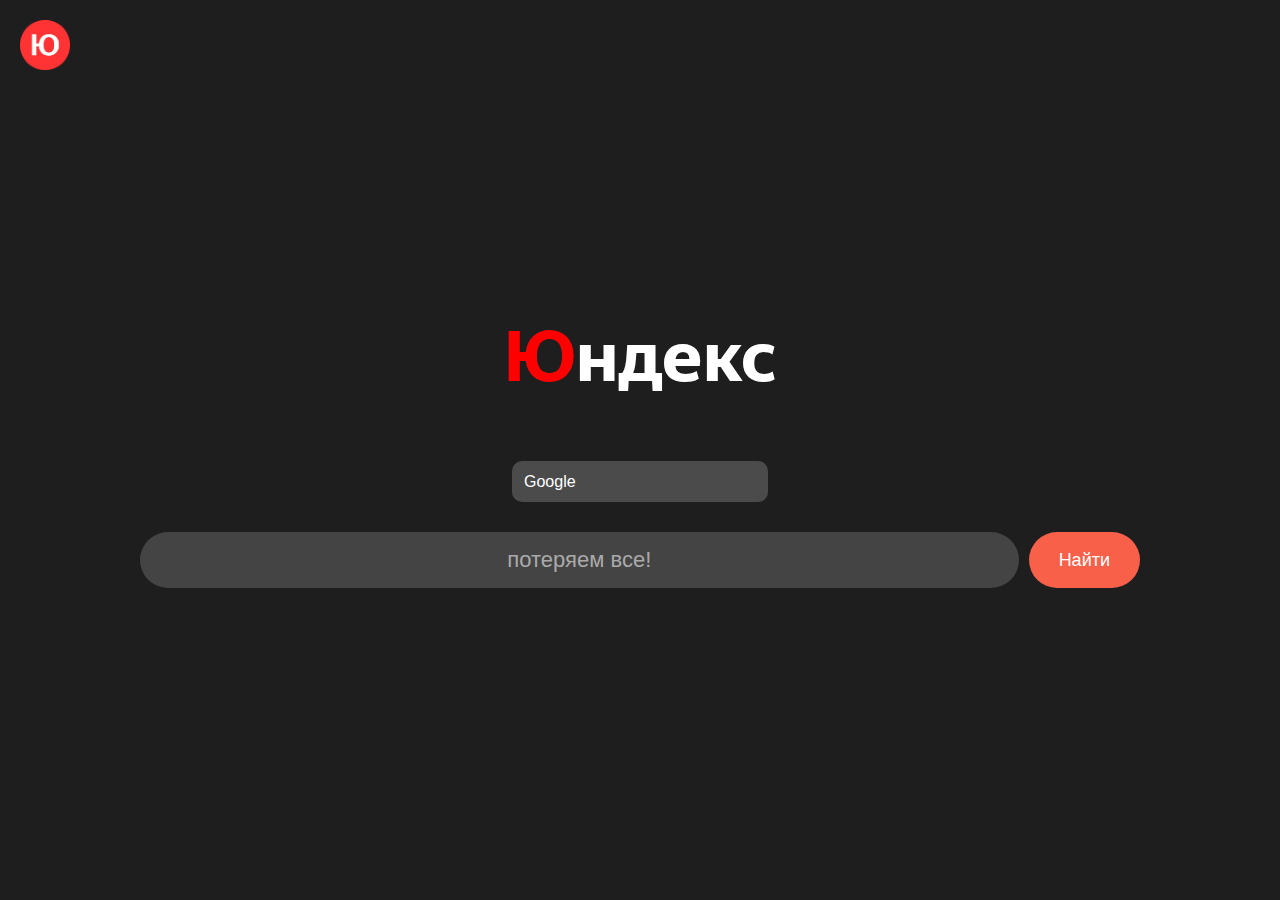
<file: index.html>
<!DOCTYPE html>
<html lang="ru">
<head>
    <meta charset="UTF-8">
    <meta name="viewport" content="width=device-width, initial-scale=1.0">
    <title>Юндекс — быстрый поиск в интернете</title>
    <link rel="stylesheet" href="styles.css">
    <link rel="icon" href="logo.png" type="image/x-icon">
    <link href="https://yastatic.net/s3/frontend-fonts/YaDisplay/YandexSansDisplay-Bold.woff2" rel="woff2">
    <link rel="apple-touch-icon" sizes="180x180" href="apple-toutch-icon.png">
    <meta name="apple-mobile-web-app-capable" content="yes">
    <meta name="apple-mobile-web-app-status-bar-style" content="black-translucent">
    <meta name="description" content="Юндекс — быстрый поиск в интернете">
    <meta name="keywords" content=">Юндекс">
    <meta name="robots" content="index, follow">
</head>
<body>

    <div class="top-left-logo">
        <a title="Юндекс — быстрый поиск в интернете" href="https://undex.kuzymuzy.ru">
            <img src="logo.png" class="logo-img">
        </a>
    </div>


    <div class="logo-text">
        <a title="Юндекс — быстрый поиск в интернете">
            <span class="red-letter">Ю</span>ндекс
        </a>
    </div>

    <select id="engine">
        <option value="Google">Google</option>
        <option value="Yandex">Yandex</option>
        <option value="DuckDuckGo">DuckDuckGo</option>
        <option value="Bing">Microsoft Bing</option>
        <option value="All">Все 4 поиска</option>
    </select>

    <div class="search-container">
        <form onsubmit="return urlsearch(event);">
            <input type="text" class="search-input" name="q" id="search-query" placeholder="потеряем все!">
            <button type="submit" class="search-button">Найти</button>
        </form>
    </div>

<script src="script.js"></script>
<script src="ukraine.js"></script>

</body>
</html>
</file>
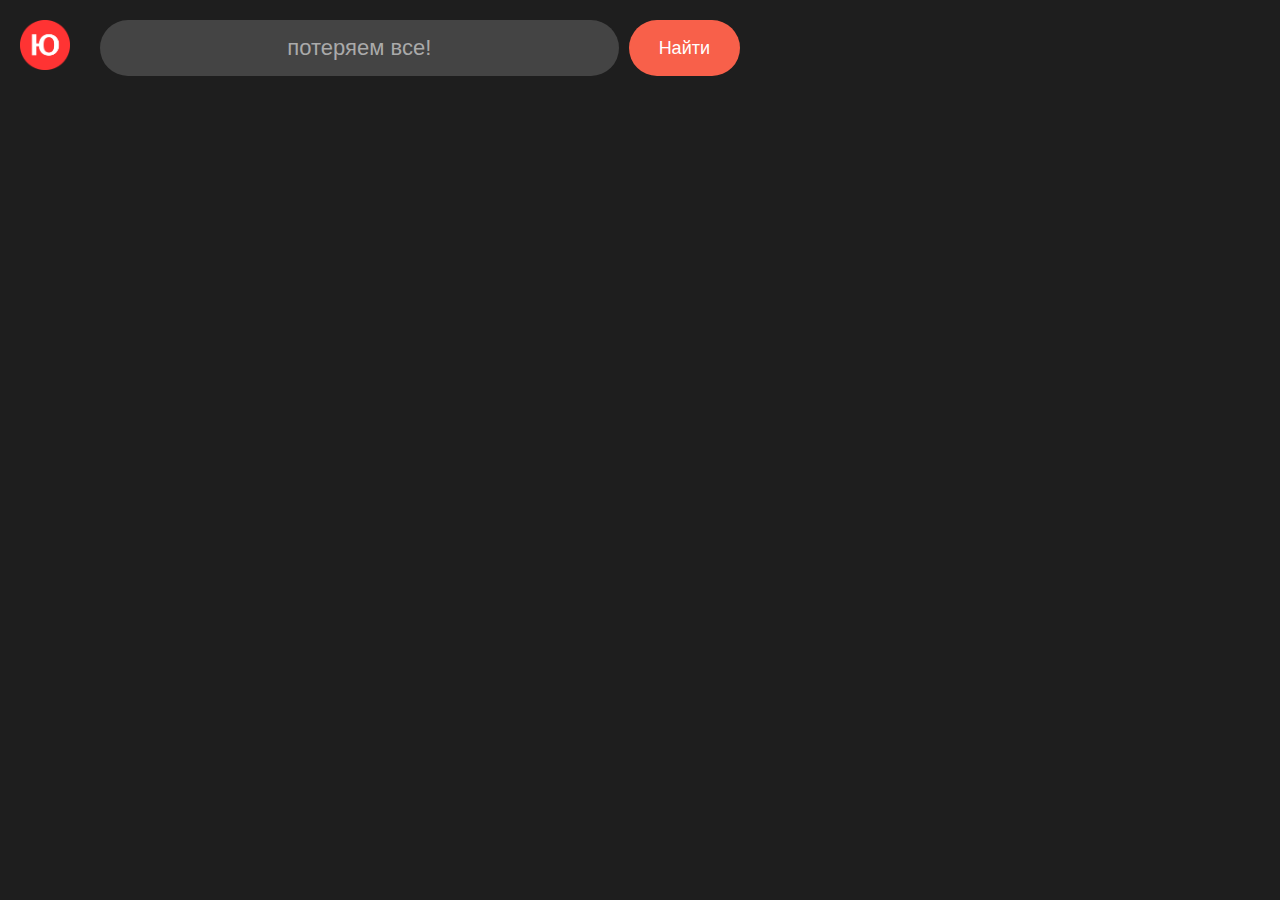
<file: search/index.html>
<!DOCTYPE html>
<html lang="ru">
<head>
    <meta charset="UTF-8">
    <meta name="viewport" content="width=device-width, initial-scale=1.0">
    <title>Юндекс: ничего не нашел</title>
    <link rel="stylesheet" href="/styles.css">
    <link rel="icon" href="/assets/img/logo.png" type="image/x-icon">
    <link href="https://yastatic.net/s3/frontend-fonts/YaDisplay/YandexSansDisplay-Bold.woff2" rel="woff2">
    <link rel="apple-touch-icon" sizes="180x180" href="/assets/img/apple-toutch-icon.png">
    <meta name="apple-mobile-web-app-capable" content="yes">
    <meta name="apple-mobile-web-app-status-bar-style" content="black-translucent">
    <meta name="description" content="Юндекс — быстрый поиск в интернете">
    <meta name="keywords" content=">Юндекс">
    <meta name="robots" content="index, follow">
</head>
<body>

    <div class="top-left-logo">
        <a title="Юндекс — быстрый поиск в интернете" href="https://undex.kuzymuzy.ru">
            <img src="/assets/img/logo.png" class="logo-img">
        </a>
    </div>

    <div style="position: fixed; top: 0px; left: 100px; width: 50%;" class="search-container">
        <form onsubmit="return urlsearch(event);">
            <input type="text" class="search-input" name="q" id="search-query" placeholder="потеряем все!">
            <button type="submit" class="search-button">Найти</button>
        </form>
    </div>
    <p id="result" style="position: fixed; top: 130px; left: 60px; color: #ffffff"></p>
    <div style="display: none;" id="google">
        <img src="/assets/img/google.png" style="position: fixed; top: 183px; left: 35px; width: 14px;"></img><a id="googlelink" style="position: fixed; top: 180px; left: 59px; color: #8bb4dd;">Google</a>
        <p style="position: fixed; top: 190px; left: 60px; color: #ffffff; font-size: 14px;">google.com</p>
        <p style="position: fixed; top: 215px; left: 60px; color: #c5c5c5; font-size: 12px;">Поиск информации в интернете: веб страницы, картинки, видео и многое другое.</p>
    </div>
<script>
    const count = 1;
    const result = document.getElementById("result");
    const googlelink = document.getElementById("googlelink");
    const google = document.getElementById("google");
    const urlParams = new URLSearchParams(window.location.search);
    const q = urlParams.get('q');
    if (query === "The cutest witch ever"){
        document.title = `${q} - Юндекс: нашлось ${count}`;
        result.textContent = "Конечно же Эмити Блайт!"
        const img = document.createElement("img");
        img.src = "/assets/img/AmityBlight.png";
        img.alt = "Эмити Блайт";
        img.style.position = "fixed";
        img.style.top = "200px";
        img.style.left = "60px";
        img.style.width = "180px";
        img.style.borderRadius = "10px";
        document.body.appendChild(img);
    } else{
        result.textContent = "По вашему запросу ничего не найдено попробуйте поиск наших конкурентов: "
        google.style.display = "block";
        googlelink.href = `https://www.google.com/search?q=${encodeURIComponent(q)}`;
    }
</script>
<script src="/ukraine.js"></script>
</body>
</html>
</file>
<file: styles.css>
html, body {
    overflow: hidden;
}

body {
    display: flex;
    flex-direction: column;
    justify-content: center;
    align-items: center;
    height: 100vh;
    margin: 0;
    background-color: #1e1e1e;
    font-family: 'YandexSansDisplay-Bold', sans-serif;
    position: relative;
}

@font-face {
    font-family: "YandexSansDisplay-Bold";
    src: url("/Fonts/YandexSansDisplay.woff2") format("truetype");
    font-style: normal; 
    font-weight: normal; 
}

select {
    appearance: auto;
    -webkit-appearance: none;
    display: block;
    width: 20%;
    margin: 10px 0;
    padding: 12px;
    font-size: 1rem;
    border: none;
    border-radius: 10px;
    background-color: rgba(255, 255, 255, 0.2);
    color: #ffffff;
    transition: all 0.3s ease;
}

.top-left-logo {
    position: absolute;
    top: 20px;
    left: 20px;
}

.support-button{
    padding: 15px 30px;
    cursor: pointer;
    font-size: 18px;
    color:red;
    background-color: #444;
    border: none;
    border-radius: 50px; 
}

.top-right-button {
    position: absolute;
    top: 20px;
    right: 20px;
}

.logo-img {
    width: 50px;
}

.logo-text {
    font-size: 70px;
    color: white;
    margin-bottom: 50px;
}

.red-letter {
    color: red;
    font-weight: 900;
}

.search-container {
    display: flex;
    width: 80%; 
    max-width: 1000px; 
    margin-top: 20px; 
}

.search-container form {
    display: flex;
    width: 100%;
}

.search-input {
    flex-grow: 1;
    padding: 15px;
    font-size: 22px;
    background-color: #444;
    border: none;
    margin-right: 10px;
    border-radius: 50px;
    color: #ccc;
    outline: none;
}

.search-input::placeholder {
    text-align: center;
    color: #aaa;
}

.search-button {
    padding: 15px 30px;
    font-size: 18px;
    background-color: #f8604a;
    color: white;
    border: none;
    border-radius: 50px;
    cursor: pointer;
    transition: background-color 0.3s, transform 0.2s;
}

.search-button:hover {
    background-color: #f8604a;
    transform: scale(1.05);
}

@media (max-width: 500px) {
    select {
        appearance: auto;
        -webkit-appearance: none;
        display: block;
        width: 30%;
        margin: 70px 0;
        padding: 12px;
        font-size: 1rem;
        border: none;
        border-radius: 10px;
        background-color: rgba(255, 255, 255, 0.2);
        color: #ffffff;
        transition: all 0.3s ease;
    }
    
    .logo-img {
        display: none;
    }

    .logo-text {
        position: relative;

        font-size: 70px;
        color: white;
    }

    .search-container {
        position: relative;
        top: -60px;
        align-items: center;
        justify-content: center;
        width: 90%; 
        max-width: none;
        margin-top: 0px;
    }

    .search-input {
        position: relative;
        left: 5px;
        border-radius: 100px 0px 0px 100px;
        padding: 20px;
        font-size: 18px;
    }

    .search-button {
        position: relative;
        right: 5px;
        border-radius: 0px 100px 100px 0px;
        padding: 20px 25px;
    }
    
}
</file>
